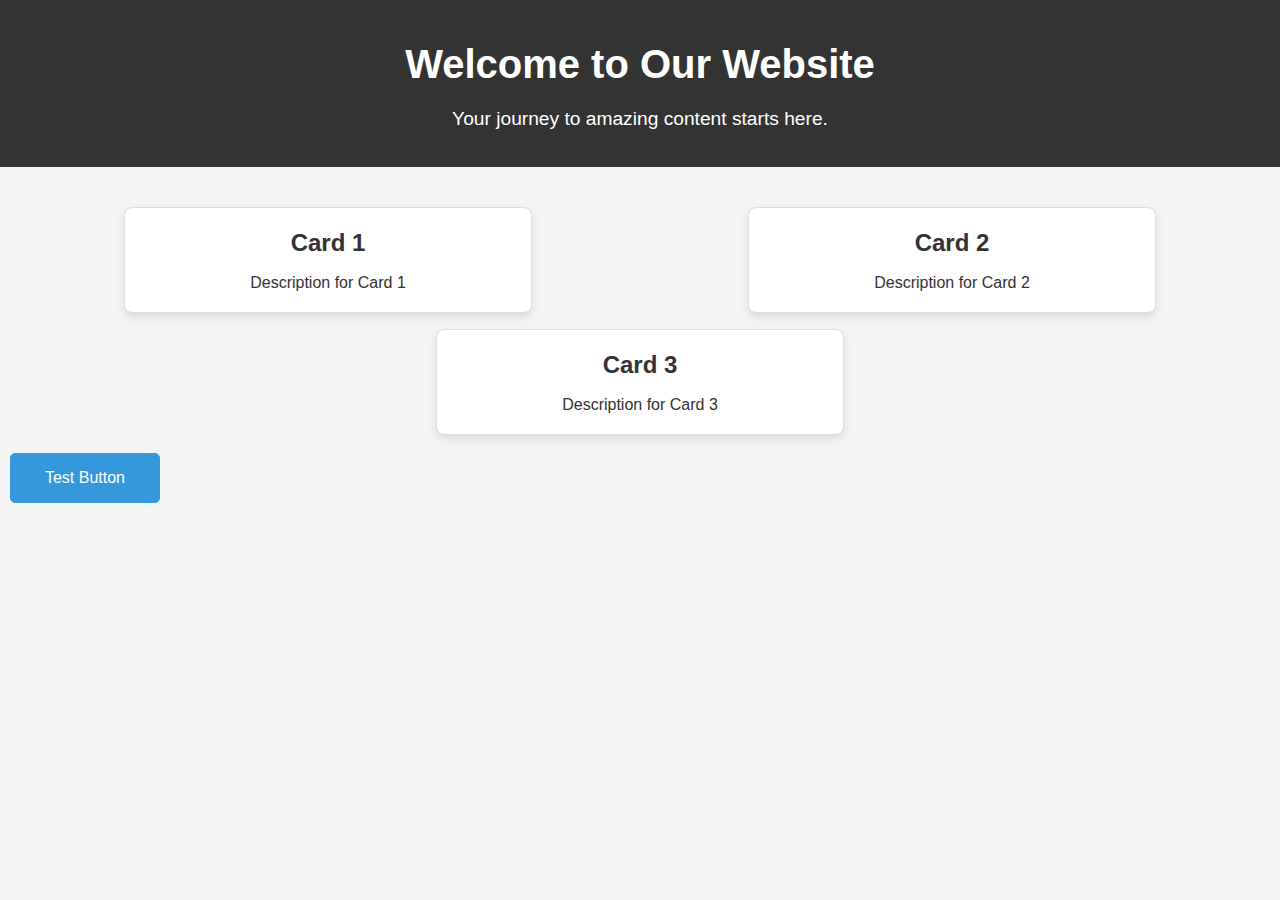
<file: index.html>
<!DOCTYPE html>
<html lang="en">
<head>
    <meta charset="UTF-8">
    <meta name="viewport" content="width=device-width, initial-scale=1.0">
    <title>Simple Website Layout</title>
    <link rel="stylesheet" href="style.css">
    <style>
        .button-wrapper{
            height: 80px;
            width: 100%;
            margin: 10px
        }

        .button{
            background-color: #3498db;
            font-size: 16px;
            color: white;
            width: 150px;
            height: 50px;
            border: 1px solid #3498db;
            border-radius: 5px;
            transition: all 3s ease 1s;
        }
        .button:hover{
            background-color: #2ecc71;
            width: 170px;
            font-size: 18px;
        }
        

    </style>
</head>
<body>
    <div class="hero">
        <h1>Welcome to Our Website</h1>
        <p>Your journey to amazing content starts here.</p>
    </div>
    <div class="cards-container">
        <div class="card">
            <h2>Card 1</h2>
            <p>Description for Card 1</p>
        </div>
        <div class="card">
            <h2>Card 2</h2>
            <p>Description for Card 2</p>
        </div>
        <div class="card">
            <h2>Card 3</h2>
            <p>Description for Card 3</p>
        </div>
    </div>
    <div class="button-wrapper">
        <button class="button"> Test Button </button>
    </div>
</body>
</html>
</file>
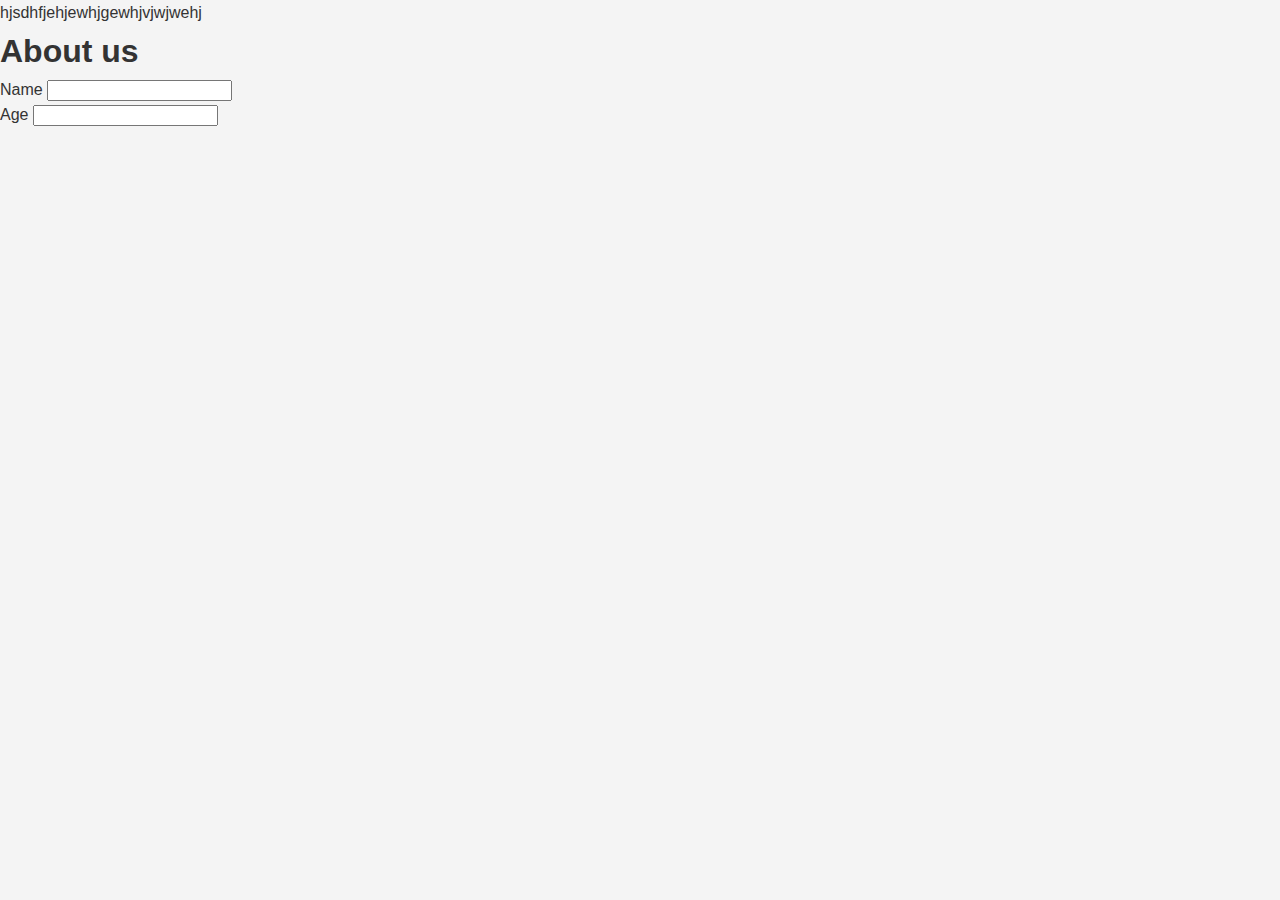
<file: about.html>
<!DOCTYPE html>
<html>
    <head >
        <link rel="stylesheet" href="style.css">
    </head>
    <body>
        <p class="shee1"> hjsdhfjehjewhjgewhjvjwjwehj</p>
        <h1 id="head1"> About us</h1>
        <div>
            <label> Name</label>
            <input type="text"/>
        </div>
        <div>
            <label> Age</label>
            <input type="text"/>
        </div>
    </body>
</html>
<style>
 
</style>
</file>
<file: style.css>
.buttonClass{
  background-color: white;
}

.buttonClass:hover{
  background-color: green;
}

a{
  color:blue
}
a:visited{
  color: grey;
}
a:active{
  color: red;
}
a:hover{
  color: rgb(255, 0, 200);
}

/* Reset some default styling */
body, h1, h2, p {
  margin: 0;
  padding: 0;
  box-sizing: border-box;
}

/* Basic styling for the body */
body {
  font-family: Arial, sans-serif;
  line-height: 1.6;
  color: #333;
  background-color: #f4f4f4;
}

/* Hero section styling */
.hero {
  background: #333;
  color: white;
  text-align: center;
  padding: 2rem;
  margin-bottom: 2rem;
}

.hero h1 {
  font-size: 2.5rem;
  margin-bottom: 0.5rem;
}

.hero p {
  font-size: 1.2rem;
}

/* Card container styling */
.cards-container {
  display: flex;
  justify-content: space-around;
  flex-wrap: wrap;
  padding: 0 1rem;
}

/* Individual card styling */
.card {
  background: white;
  border: 1px solid #ddd;
  border-radius: 8px;
  box-shadow: 0 4px 8px rgba(0, 0, 0, 0.1);
  width: 30%;
  margin: 0.5rem;
  padding: 1rem;
  text-align: center;
  transition: transform 0.3s, box-shadow 0.3s;
}

.card h2 {
  font-size: 1.5rem;
  margin-bottom: 0.5rem;
}

.card p {
  font-size: 1rem;
}

/* Card hover effect */
.card:hover {
  transform: translate(50px);
  box-shadow: 0 6px 12px rgba(0, 0, 0, 0.2);
}

/* Responsive design */
@media (max-width: 768px) {
  .card {
      width: 45%;
  }
}

@media (max-width: 480px) {
  .card {
      width: 90%;
  }
}
</file>
